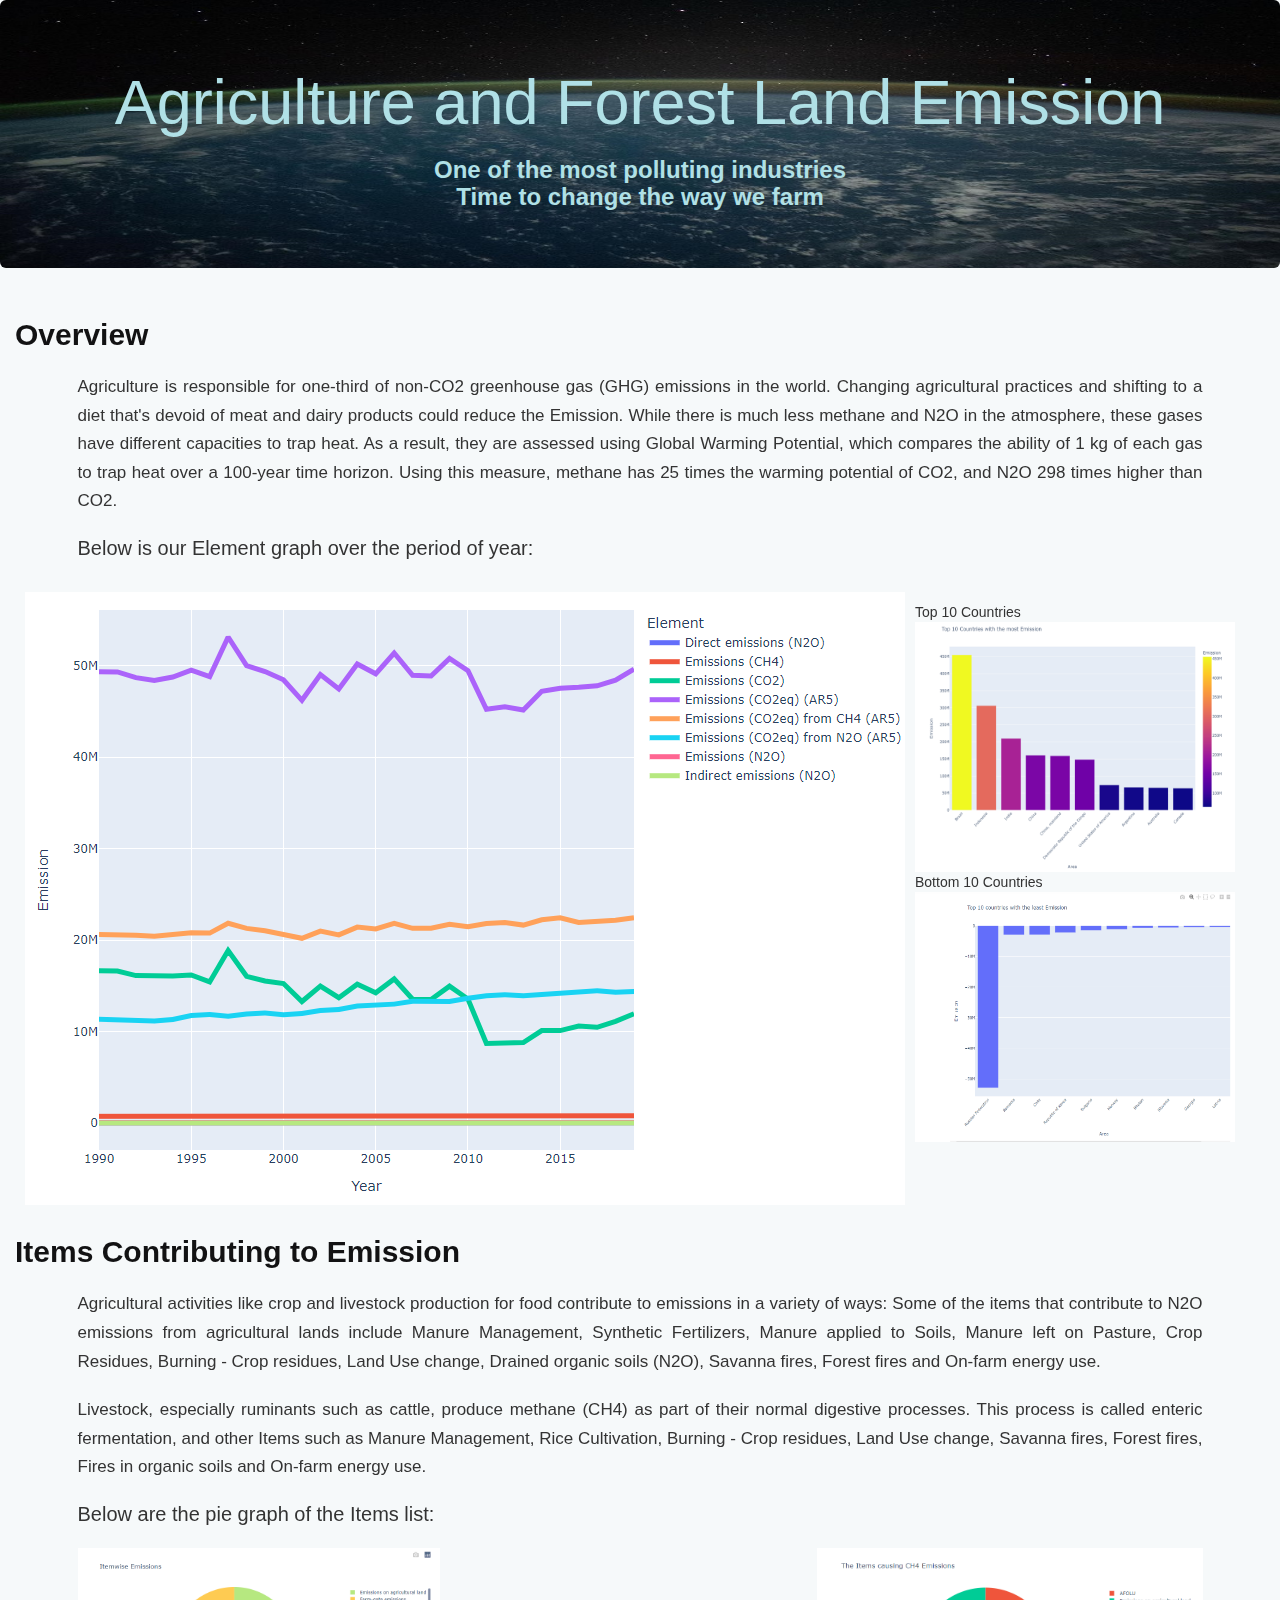
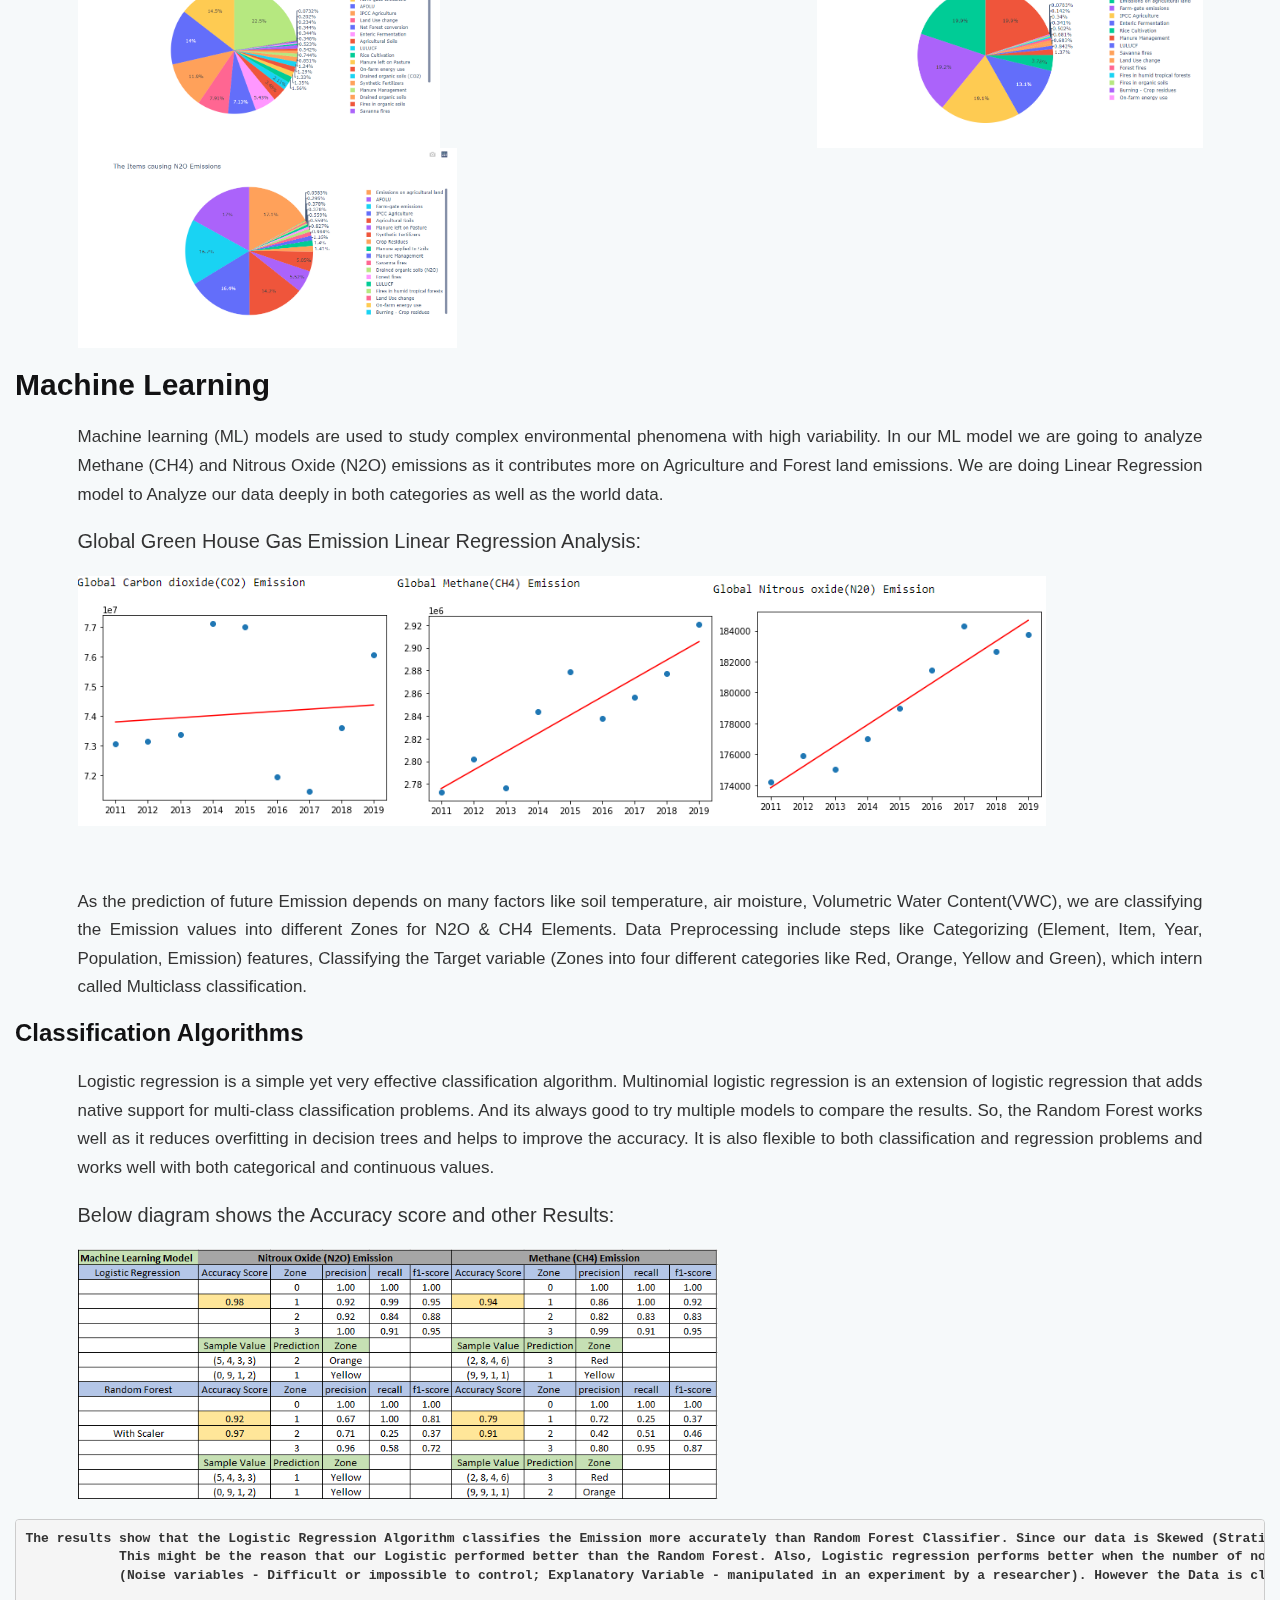
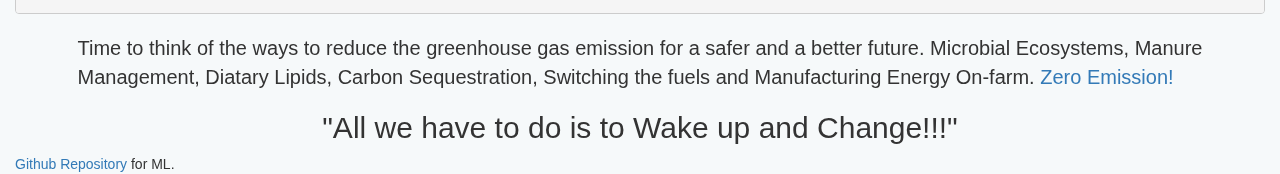
<file: Scripts/Webpage_Static/index.html>
<!DOCTYPE html>
<html lang="en">
<head>
    <meta charset="UTF-8">
    <meta name="viewport" content="width=device-width, initial-scale=1.0">
    <meta http-equiv="X-UA-Compatible" content="ie=edge">
    <title>Agriculture and Forest Land Emission</title>
    <link rel="stylesheet" href="https://maxcdn.bootstrapcdn.com/bootstrap/3.3.7/css/bootstrap.min.css">
    <link rel="stylesheet" href="style.css">
</head>
<body>
    <div class="container-fluid">
        <div class="row">
          <div class="col-md-12 jumbotron text-center bg-transparent">
            <h1 style="color:powderblue;">Agriculture and Forest Land Emission</h1>
            <h3 class="center" style="color:powderblue;"><b>One of the most polluting industries <br> Time to change the way we farm</b></h3>
          </div>
        </div>
    <h2 style="color: rgb(18, 18, 19)"><b>Overview</b></h2>
    <p><small>Agriculture is responsible for one-third of non-CO2 greenhouse gas (GHG) emissions in the world. 
        Changing agricultural practices and shifting to a diet that's devoid of meat and dairy products 
        could reduce the Emission. While there is much less methane and N2O in the atmosphere, 
        these gases have different capacities to trap heat. As a result, they are assessed using 
        Global Warming Potential, which compares the ability of 1 kg of each gas to trap heat 
        over a 100-year time horizon. Using this measure, methane has 25 times the warming 
        potential of CO2, and N2O 298 times higher than CO2.</small></p>
    <p>
        Below is our Element graph over the period of year:
    </p>
    <img src="Images/trend_new.PNG" class="left">
    <br>
    <div class="row">
        <figure>
            <figcaption>Top 10 Countries</figcaption>
            <img src="Images/Top10_new.PNG" width="320" height="250">
        </figure>
        <figure>
            <figcaption>Bottom 10 Countries</figcaption>
            <img src="Images/top10_least_Emission.PNG" width="320" height="250">
        </figure>  
    </div>   
    <h2 style="color: rgb(18, 18, 19)"><b>Items Contributing to Emission</b></h2>
    <p><small>Agricultural activities like crop and livestock production for food 
        contribute to emissions in a variety of ways: Some of the items that contribute to N2O emissions 
        from agricultural lands include Manure Management, Synthetic Fertilizers, Manure applied to Soils, 
        Manure left on Pasture, Crop Residues, Burning - Crop residues, Land Use change, Drained organic soils
        (N2O), Savanna fires, Forest fires and On-farm energy use.</small></p>
     <p><small>Livestock, especially ruminants such as cattle, produce methane (CH4) as part of their normal 
        digestive processes. This process is called enteric fermentation, and other Items such as Manure 
        Management, Rice Cultivation, Burning - Crop residues, Land Use change, Savanna fires, Forest fires,
        Fires in organic soils and On-farm energy use.</small></p> 
    <p>
        Below are the pie graph of the Items list:
    </p>
    <figure>
        <!--<figcaption>Below are the pie graph of the Items list:</figcaption> -->
        <p><img src="Images/Itemwise_Emission.PNG" height="200px" />
          <img src="Images/CH4-emission.PNG" height="200px" />
          <img src="Images/N2O-emission.PNG" height="200px" />
      </figure>

    <h2 style="color: rgb(18, 18, 19)"><b>Machine Learning</b></h2>
    <p><small>Machine learning (ML) models are used to study complex environmental phenomena with high 
        variability. In our ML model we are going to analyze Methane (CH4) and Nitrous Oxide (N2O) emissions 
        as it contributes more on Agriculture and Forest land emissions. We are doing Linear Regression model 
        to Analyze our data deeply in both categories as well as the world data. </small></p>
    <p> Global Green House Gas Emission Linear Regression Analysis:</p>
        <figure>
              <p><img src="Images/World_chart.png" height="250px" />
        </figure>
        <br>  
       <p><small>As the prediction of future Emission depends on many factors like soil temperature, air moisture, 
           Volumetric Water Content(VWC), we are classifying the Emission values into different Zones for N2O & CH4 
           Elements. Data Preprocessing include steps like Categorizing (Element, Item, Year, Population, Emission) 
           features, Classifying the Target variable (Zones into four different categories like Red, Orange, Yellow 
           and Green), which intern called Multiclass classification.</small></p> 
    <h3 style="color: rgb(18, 18, 19)"><b>Classification Algorithms</b></h3>
    <p><small>Logistic regression is a simple yet very effective classification algorithm. Multinomial 
        logistic regression is an extension of logistic regression that adds native support for multi-class 
        classification problems. And its always good to try multiple models to compare the results. So, the Random
        Forest works well as it reduces overfitting in decision trees and helps to improve the accuracy. 
        It is also flexible to both classification and regression problems and works well with both categorical 
        and continuous values.</small></p>
    <p> Below diagram shows the Accuracy score and other Results:</p>
        <figure>
              <p><img src="Images/ML_Model_Results.png" height="250px" />
          </figure>
    <pre><b>The results show that the Logistic Regression Algorithm classifies the Emission more accurately than Random Forest Classifier. Since our data is Skewed (Stratify was used) and Imbalanced which results in more number of items in specific categories. 
            This might be the reason that our Logistic performed better than the Random Forest. Also, Logistic regression performs better when the number of noise variables is less than or equal to the number of explanatory variables. 
            (Noise variables - Difficult or impossible to control; Explanatory Variable - manipulated in an experiment by a researcher). However the Data is classified perfectly according to the Emission and lets aim for all the countries in Zone 0 (Green).
    </b></pre>

<p>
    Time to think of the ways to reduce the greenhouse gas emission for a safer and a better future.
    Microbial Ecosystems, Manure Management, Diatary Lipids, Carbon Sequestration, Switching the fuels and 
    Manufacturing Energy On-farm.
    <a href="https://www.youtube.com/watch?v=2bXn2F58OsM" target="_blank">Zero Emission!</a>
</p>
<h2 align="center">"All we have to do is to Wake up and Change!!!"</h2>
<a href="https://github.com/saranyadurairaju/Module20-Final-Assignment" target="_blank">Github Repository</a> for ML.

</body>
</html>
</file>
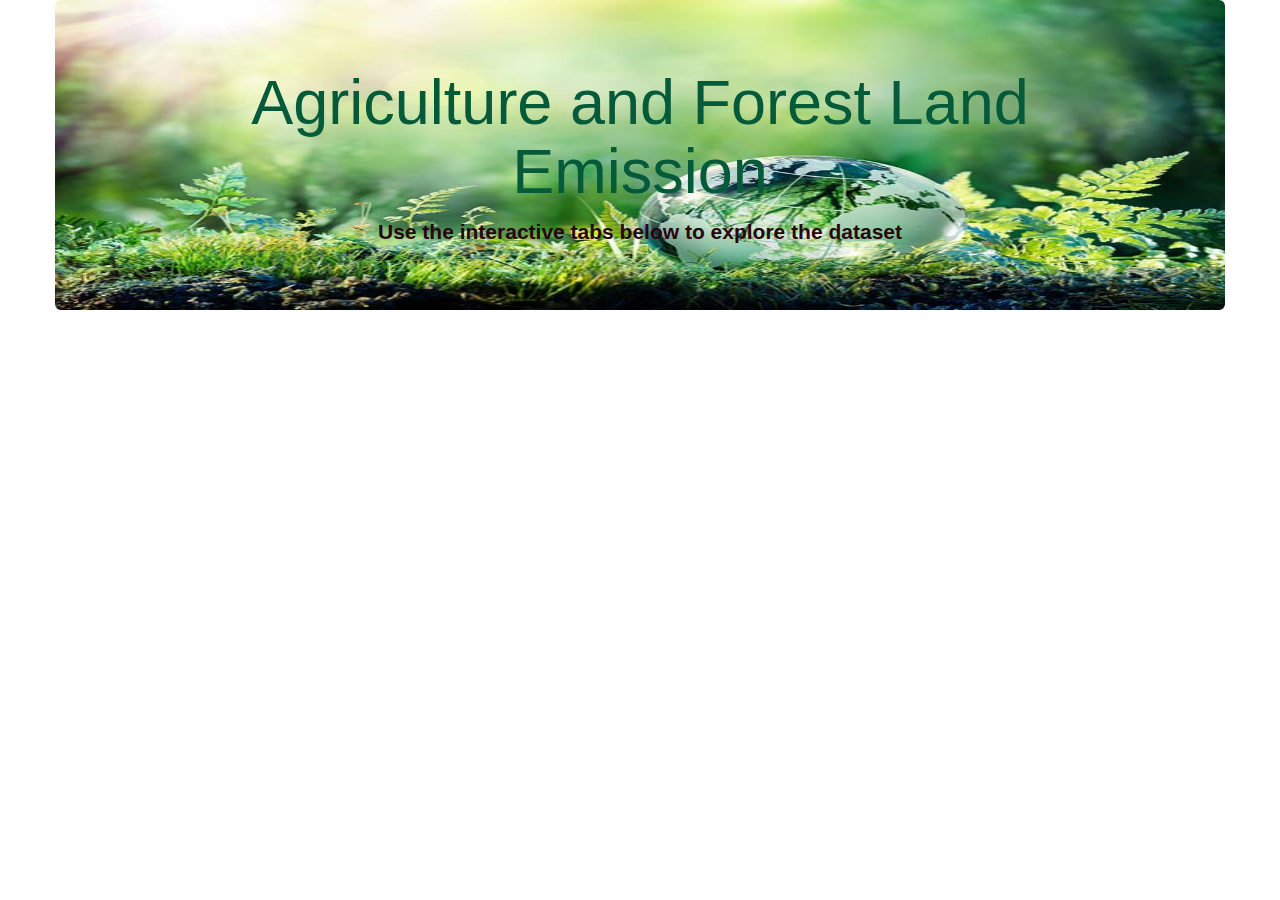
<file: Scripts/Webpage_Tableau/index.html>
<!DOCTYPE html>
<html lang="en">

<head>
  <meta charset="UTF-8">
  <meta name="viewport" content="width=device-width, initial-scale=1.0">
  <meta http-equiv="X-UA-Compatible" content="ie=edge">
  <title>Agriculture Emission</title>
  <link rel="stylesheet" href="https://maxcdn.bootstrapcdn.com/bootstrap/3.3.7/css/bootstrap.min.css">
  <link rel="stylesheet" href="static/css/style.css">
</head>

<body>

  <div class="container">
    <div class="row">
      <div class="col-md-12 jumbotron text-center">
        <h1 style="color:rgb(4, 90, 57);">Agriculture and Forest Land Emission</h1>
        <p style="color:rgb(39, 6, 13); font-weight: bold;">Use the interactive tabs below to explore the dataset</p>
      </div>
    </div>
    
    <!-- Tableau import--> 
    <div class='tableauPlaceholder' id='viz1637170290249' style='position: relative'><noscript><a href='#'><img alt='Emission Story ' src='https:&#47;&#47;public.tableau.com&#47;static&#47;images&#47;Em&#47;Emission_Story_new&#47;EmissionStory&#47;1_rss.png' style='border: none' /></a></noscript><object class='tableauViz'  style='display:none;'><param name='host_url' value='https%3A%2F%2Fpublic.tableau.com%2F' /> <param name='embed_code_version' value='3' /> <param name='site_root' value='' /><param name='name' value='Emission_Story_new&#47;EmissionStory' /><param name='tabs' value='no' /><param name='toolbar' value='yes' /><param name='static_image' value='https:&#47;&#47;public.tableau.com&#47;static&#47;images&#47;Em&#47;Emission_Story_new&#47;EmissionStory&#47;1.png' /> <param name='animate_transition' value='yes' /><param name='display_static_image' value='yes' /><param name='display_spinner' value='yes' /><param name='display_overlay' value='yes' /><param name='display_count' value='yes' /><param name='language' value='en-US' /></object></div>                <script type='text/javascript'>                    var divElement = document.getElementById('viz1637170290249');                    var vizElement = divElement.getElementsByTagName('object')[0];                    vizElement.style.width='1016px';vizElement.style.height='991px';                    var scriptElement = document.createElement('script');                    scriptElement.src = 'https://public.tableau.com/javascripts/api/viz_v1.js';                    vizElement.parentNode.insertBefore(scriptElement, vizElement);                </script>

  </div>

</body>

</html>
</file>
<file: Scripts/Webpage_Static/style.css>
.center {
    display: block;
    margin-left: auto;
    margin-right: auto;
    width: 40%;
  }

.jumbotron {
  background-image: url("Images/carbon-emission.jpg");
  background-size: 100% 100%;
  text-align: center;
  background-color: rgba(255, 255, 255, 0.5);
}

.left {
  float: left;
  padding: 10px 10px 10px 10px;
}

p {
  margin-top: 20px;
  margin-bottom: 20px;
  margin-right: 5%;
  margin-left: 5%;
  text-align: justify;
  font-size: 20px;
}

div
{
  margin:0;
  padding:0;
  background-color:#f6f9fa;
}
</file>
<file: Scripts/Webpage_Tableau/static/css/style.css>
.jumbotron {
  background-image: url("../images/image.jpg");
  background-size: 100% 100%;
  text-align: center;
  text-decoration-color: aliceblue;
}
</file>
